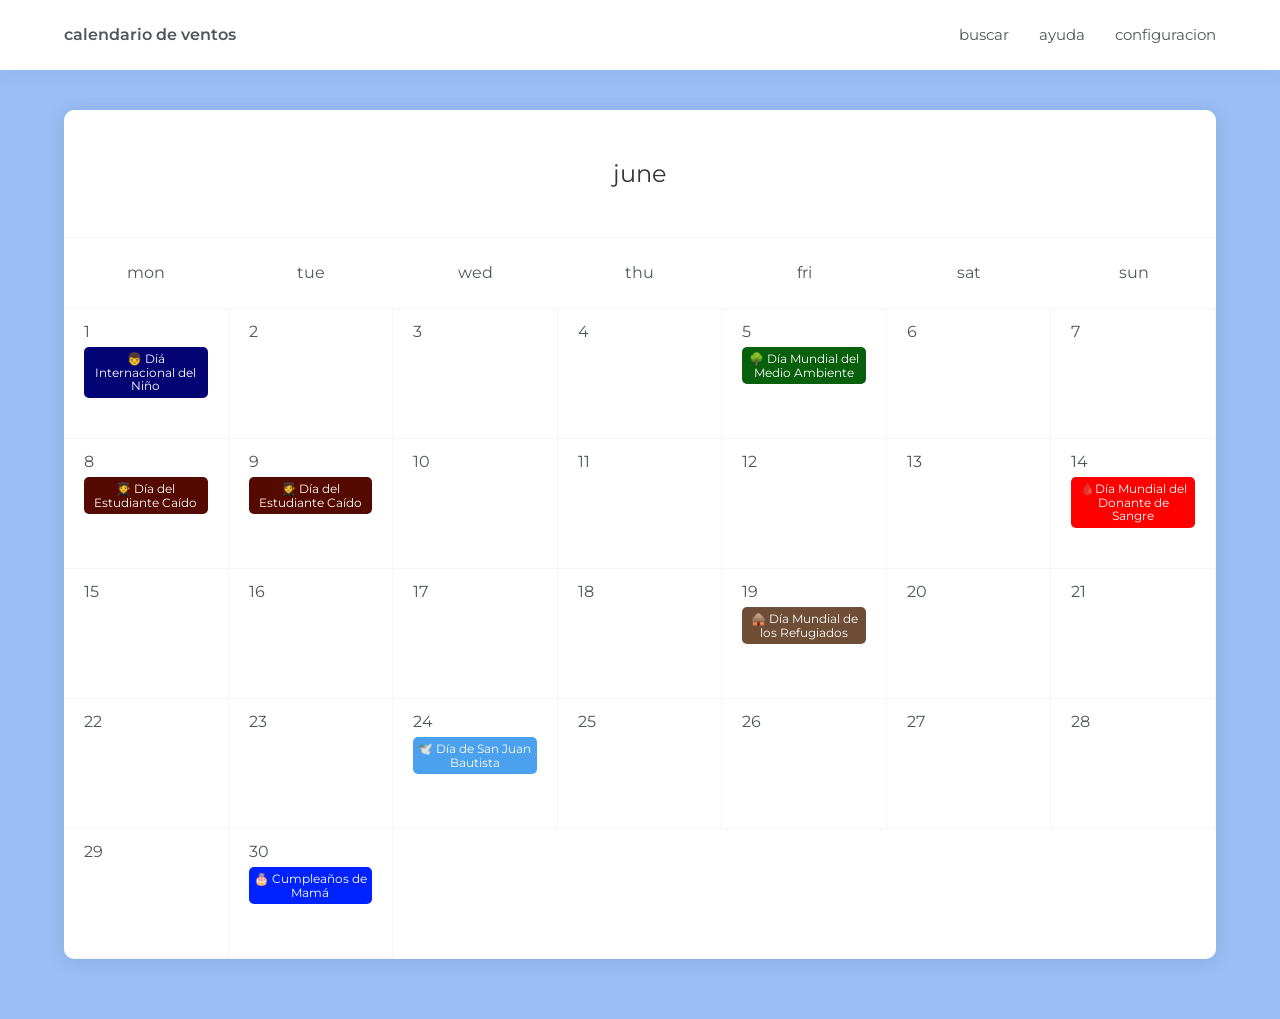
<file: index.html>
<!DOCTYPE html>
<html lang="en">
<head>
    <meta charset="UTF-8">
    <meta name="viewport" content="width=device-width, initial-scale=1.0">
    <link rel="stylesheet" href="styles.css">
    <link rel="stylesheet" href="normalize.css">
    <title>Document</title>
</head>
<body>
    <!-- menu responsive flex-->
    <div class="main-header">
        <div class="main-header__container">
            <!-- logo -->
            <div class="main-header__logo">
                calendario de ventos
            </div>
            <!-- menu hamburguesa: tpggle menu: se muestra den breakpint <=500px -->  
            <button class="main-header__toggle" id="menu-toggle">
                <div class="main-header__bar"></div>
                <div class="main-header__bar"></div>
                <div class="main-header__bar"></div>
            </button>
            <!-- menu principal: se muestra en breakpoint > 50px -->
            <div class="main-nav" id="main-nav">
                <ul class="main-nav__list">
                    <li class="main-nav__item">
                        <a href="#" class="main-nav__link">
                            buscar
                        </a>
                    </li>
                    <li class="main-nav__item">
                        <a href="#" class="main-nav__link">
                            ayuda
                        </a>
                    </li>
                    <li class="main-nav__item">
                        <a href="#" class="main-nav__link">
                            configuracion
                        </a>
                    </li>
                </ul>
            </div>
        </div>
    </div>



    <!-- calendar-->
    <div class="container">
        <div class="month">
            <h2 class="month_name">
                june
            </h2>
        </div>
        <div class="days">
            <div class="days__item">mon</div>
            <div class="days__item">tue</div>
            <div class="days__item">wed</div>
            <div class="days__item">thu</div>
            <div class="days__item">fri</div>
            <div class="days__item">sat</div>
            <div class="days__item">sun</div>
        </div>
        <div class="schedule">
            <div class="schedule__day">1
                <div class="evento">
                    <button class="evento-btn" style="background:#040474;">
                        👦 Diá Internacional del Niño
                    </button>

                    <div class="evento-info">
                        <h4>👦 Diá Internacional del Niño</h4>
                        <p><strong>Nombre:</strong> Día del Niño</p>
                        <p><strong>Descripción:</strong> Conmemoraciona los niños y a la infancia.</p>
                        <img src="img/niño.png" alt="Día_del_Niño" class="evento-img">
                    </div>
                </div>
            </div>
            <div class="schedule__day">2</div>
            <div class="schedule__day">3
            </div>
            <div class="schedule__day">4</div>
            <div class="schedule__day">5
                <div class="evento">
                    <button class="evento-btn" style="background:#08600c;">
                        🌳 Día Mundial del Medio Ambiente
                    </button>

                    <div class="evento-info">
                        <h4>🌳 Día Mundial del Medio Ambiente</h4>
                        <p><strong>Nombre:</strong> Día del Medio Ambiente</p>
                        <p><strong>Descripción:</strong> Se conmemora la importancia de el medio ambiente.</p>
                        <img src="img/medio.png" alt="Medio Ambiente" class="evento-img">
                    </div>
                </div>
            </div>
            <div class="schedule__day">6</div>
            <div class="schedule__day">7</div>
            <div class="schedule__day">8
                <div class="evento">
                    <button class="evento-btn" style="background: #550a01;">
                        🧑‍🎓 Día del Estudiante Caído
                    </button>

                    <div class="evento-info">
                        <h4>🧑‍🎓 Día del Estudiante Caído</h4>
                        <p><strong>Nombre:</strong> Día del Estudiante</p>
                        <p><strong>Descripción:</strong> Honrar a los jóvenes que han perdido la vida en el marco de protestas sociales.</p>
                        <img src="img/caido.png" alt="Estudiante Caido" class="evento-img">
                    </div>
                </div>
            </div>
            <div class="schedule__day">9
                <div class="evento">
                    <button class="evento-btn" style="background: #550a01;">
                        🧑‍🎓 Día del Estudiante Caído
                    </button>

                    <div class="evento-info">
                        <h4>🧑‍🎓 Día del Estudiante Caído</h4>
                        <p><strong>Nombre:</strong> Día del Estudiante</p>
                        <p><strong>Descripción:</strong> Honrar a los jóvenes que han perdido la vida en el marco de protestas sociales.</p>
                        <img src="img/caido.png" alt="Estudiante Caido" class="evento-img">
                    </div>
                </div>
            </div>
            <div class="schedule__day">10</div>
            <div class="schedule__day">11</div>
            <div class="schedule__day">12</div>
            <div class="schedule__day">13</div>
            <div class="schedule__day">14
                <div class="evento">
                    <button class="evento-btn" style="background:#ff0000;">
                        🩸Día Mundial del Donante de Sangre
                    </button>

                    <div class="evento-info">
                        <h4>🩸Día Mundial del Donante de Sangre</h4>
                        <p><strong>Nombre:</strong> Día del Donante de Sangre</p>
                        <p><strong>Descripción:</strong> Fue establecida oficialmente por la Organización Mundial de la Salud (OMS) para agradecer a los donantes voluntarios.</p>
                        <img src="img/sangre.png" alt="Donante de Sangre" class="evento-img">
                    </div>
                </div>
            </div>
            <div class="schedule__day">15</div>
            <div class="schedule__day">16</div>
            <div class="schedule__day">17</div>
            <div class="schedule__day">18</div>
            <div class="schedule__day">19
                <div class="evento">
                    <button class="evento-btn" style="background:#6F4E37;">
                        🛖 Día Mundial de los Refugiados
                    </button>

                    <div class="evento-info">
                        <h4>🛖 Día Mundial de los Refugiados</h4>
                        <p><strong>Nombre:</strong> Día del Refugiado</p>
                        <p><strong>Descripción:</strong> Honrar la fortaleza y resiliencia de las personas desplazadas de sus hogares.</p>
                        <img src="img/refugiado.png" alt="Refugiados" class="evento-img">
                    </div>
                </div>
            </div>
            <div class="schedule__day">20</div>
            <div class="schedule__day">21</div>
            <div class="schedule__day">22</div>
            <div class="schedule__day">23</div>
            <div class="schedule__day">24
                <div class="evento">
                    <button class="evento-btn" style="background:#4ba1ed;">
                        🕊️ Día de San Juan Bautista
                    </button>

                    <div class="evento-info">
                        <h4>🕊️ Día de San Juan Bautista</h4>
                        <p><strong>Nombre:</strong> Día de San Juan Bautista</p>
                        <p><strong>Descripción:</strong> Conmemora su nacimiento según la tradición católica.</p>
                        <img src="img/bautista.png" alt="Bautista" class="evento-img">
                    </div>
                </div>
            </div>
            <div class="schedule__day">25</div>
            <div class="schedule__day">26</div>
            <div class="schedule__day">27</div>
            <div class="schedule__day">28</div>
            <div class="schedule__day">29</div>
            <div class="schedule__day">30
                <div class="evento">
                    <button class="evento-btn" style="background:#0022ff;">
                        🎂 Cumpleaños de Mamá
                    </button>

                    <div class="evento-info">
                        <h4>🎂 Cumpleaños de Mamá</h4>
                        <p><strong>Nombre:</strong> Cumpleaños de Mamá</p>
                        <p><strong>Descripción:</strong> Reunión familiar para compartir el cumpleaños de Mamá.</p>
                        <img src="img/mama.png" alt="Mamá" class="evento-img">
                    </div>
                </div>
            </div>

        </div>
    </div>

    <!-- script para controlar el link-->
    <script>
    const menuToggle = document.getElementById('menu-toggle');
    const mainNav = document.getElementById('main-nav');
    
    /* añadir el evento click y su funcionalidad*/

    menuToggle.addEventListener('click', () => {
        mainNav.classList.toggle('main-nav__open');
    });
    </script>

    <script>
    const botonesEventos = document.querySelectorAll('.evento-btn');

    botonesEventos.forEach(boton => {
        boton.addEventListener('click', () => {

            const info = boton.nextElementSibling;

            info.classList.toggle('activo');
        });
    });
    </script>
</body>
</html>
</file>
<file: styles.css>
@import url('https://fonts.googleapis.com/css2?family=Montserrat:ital,wght@0,100..900;1,100..900&display=swap');

body {
    font-family: 'Montserrat', sans-serif;
    font-style: normal;
    background-color: #99bef5;
    padding: 110px 0 60px 0;
}

/* ================= CALENDARIO ================= */

.container {
    width: 90%;
    margin: 0 auto;
    background-color: #ffffff;
    max-width: 1200px;
    box-shadow: 0 2px 20px rgba(0,0,0,.1);
    border-radius: 10px;

    overflow-x: auto; /* NUEVO */
}

.month_name {
    text-align: center;
    color: #333;
    font-weight: 400;
    padding: 30px 0;
}

.days {
    display: grid;
    grid-template-columns: repeat(7,1fr);
    place-items: center;
    height: 70px;
    border-bottom: 1px solid #a6a8b31f;
    border-top: 1px solid #a6a8b31f;
    color: #51565d;
}

.schedule {
    display: grid;
    grid-template-columns: repeat(7,1fr);
    grid-auto-rows: 130px;
}

.schedule__day {
    border-bottom: 1px solid #a6a8b31f;
    border-right: 1px solid #a6a8b31f;
    padding: 14px 20px;
    color: #51565d;
    position: relative;
    overflow: visible;
}

.schedule,
.days {
    min-width: 700px;
}

/* ================= MENU ================= */

.main-header {
    background-color: #ffffff;
    box-shadow: 0 2px 20px rgba(0,0,0,.05);
    position: fixed;
    top: 0;
    left: 0;
    width: 100%;
}

.main-header__container {
    width: 90%;
    margin: 0 auto;
    max-width: 1200px;
    display: flex;
    justify-content: space-between;
    align-items: center;
    height: 70px;
}

.main-header__logo {
    color: #51565d;
    font-weight: 600;
}

.main-nav__list {
    display: flex;
    gap: 30px;
    list-style: none;
    margin: 0;
    padding: 0;
}

.main-nav__link {
    text-decoration: none;
    color: #51565d;
    font-size: .95rem;
}

.main-nav__link:hover {
    color: #050868;
}

.main-header__toggle {
    display: none;
    flex-direction: column;
    justify-content: space-between;
    width: 25px;
    height: 18px;
    background: transparent;
    border: none;
    padding: 0;
}

.main-header__bar {
    width: 100%;
    height: 3px;
    background-color: #0c3772;
    border-radius: 2px;
}

/* ================= EVENTOS ================= */

.eventos {
    background-color: #0c3772;
    color: #fff;
    padding: 5px 10px;
    border-radius: 5px;
    font-size: .8rem;
    margin-top: 5px;
}

.evento {
    position: relative;
}

.evento-btn {
    width: 100%;
    border: none;
    color: white;
    padding: 5px;
    border-radius: 5px;
    margin-top: 5px;
    cursor: pointer;
    font-size: .75rem;
    
}

.evento-btn:hover {
    opacity: .9;
    box-shadow: -10px 0px 13px -7px #000, 10px 0px 13px -7px #000000, 5px 5px 15px 5px rgba(153,190,245,0);
}

/* TARJETA DE INFORMACIÓN */

.evento-info {
    display: none;
    position: absolute;
    top: 40px;
    left: 0;
    width: 280px;
    max-width: calc(100vw - 30px);

    background-color: #fff;
    border-left: 5px solid #0c3772;
    border-radius: 10px;
    padding: 15px;
    box-shadow: 0 8px 25px rgba(0,0,0,.25);

    z-index: 9999;
}



.evento-info.activo {
    display: block;
}

.evento-info h4 {
    margin-top: 0;
    color: #0c3772;
}

.evento-info p {
    margin: 8px 0;
    line-height: 1.4;
}

.evento-img {
    width: 100%;
    height: 130px;
    object-fit: cover;
    border-radius: 8px;
    margin-top: 10px;
}

.evento-img:hover {
    -webkit-transform:scale(1.3);transform:scale(1.3);
}

.evento-img{overflow:hidden;}

/* ================= RESPONSIVE ================= */

@media screen and (max-width:500px){

    .container {
        width: 96%;
    }

    .schedule__day {
        padding: 7px 5px;
    }

    .main-header__container {
        width: 96%;
    }

    .main-header__toggle {
        display: flex;
    }

    .main-nav {
        position: absolute;
        top: 70px;
        left: 0;
        width: 100%;
        background-color: #fff;
        box-shadow: 0 10px 10px rgba(0,0,0,.05);
        max-height: 0;
        overflow: hidden;
    }

    .main-nav__item {
        width: 100%;
        border-top: 1px solid #51565d;
    }

    .main-nav__list {
        flex-direction: column;
        gap: 0;
        width: 100%;
    }

    .main-nav__link {
        display: block;
        padding: 15px 20px;
        width: 100%;
    }

    .main-nav__open {
        max-height: 200px;
    }

    .evento-info {
        width: 200px;
    }
}

@media (max-width: 1024px) {

    .evento-info {
        width: 240px;
        left: 50%;
        transform: translateX(-50%);
    }

    .schedule__day {
        padding: 8px;
    }

    .evento-btn {
        font-size: .7rem;
    }
}

@media (max-width: 500px) {

    .container {
        width: 98%;
        overflow-x: auto;
    }

    .days,
    .schedule {
        min-width: 700px;
    }

    .schedule__day {
        padding: 5px;
    }

    .evento-btn {
        font-size: .65rem;
        padding: 4px;
    }

    .evento-info {
        position: fixed;
        left: 50%;
        top: 50%;
        transform: translate(-50%, -50%);
        width: 90%;
        max-width: 320px;
        max-height: 80vh;
        overflow-y: auto;
        z-index: 10000;
    }

    .evento-img {
        height: auto;
    }
}

@media screen and (max-width: 500px) {

    .container {
        overflow-x: auto;
        overflow-y: hidden;
    }

    .days,
    .schedule {
        min-width: 1000px !important;
        width: 1000px !important;
    }
}
</file>
